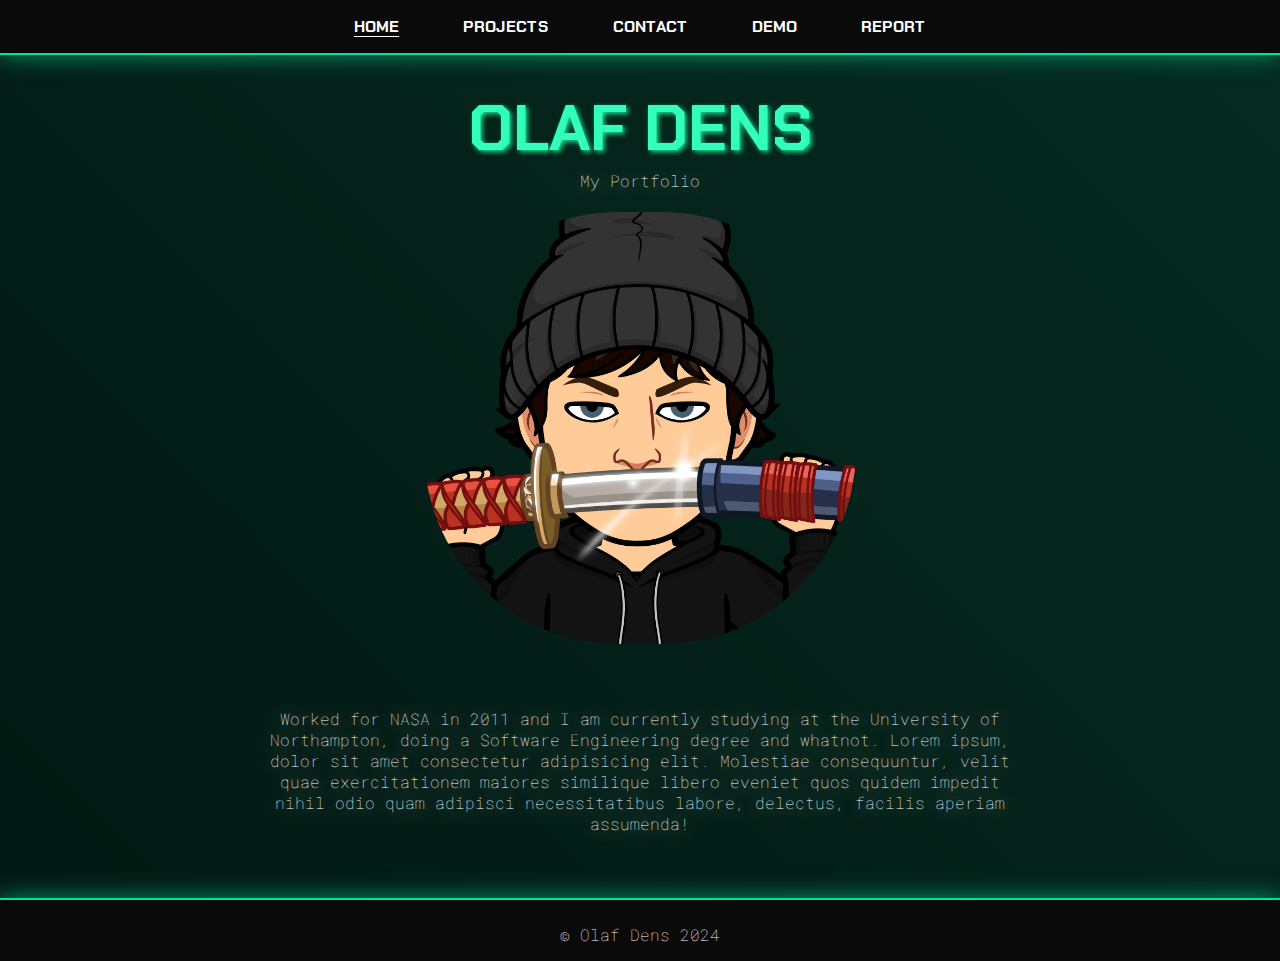
<file: index.html>
<!DOCTYPE html>
<html lang="en">

<head>
    <meta charset="UTF-8">
    <meta name="viewport" content="width=device-width, initial-scale=1.0">
    <title>PORTFOLIO | OLAF DENS</title>
    <link rel="stylesheet" href="main.css" media="screen">
    <link rel="stylesheet" href="desktop.css" media="screen and (min-width: 800px)">
    <link rel="stylesheet" href="mobile.css" media="screen and (max-width: 800px)">

    <!--Font awesome-->
    <link
        rel="stylesheet"
        href="https://cdnjs.cloudflare.com/ajax/libs/font-awesome/6.5.1/css/all.min.css" 
        integrity="sha512-DTOQO9RWCH3ppGqcWaEA1BIZOC6xxalwEsw9c2QQeAIftl+Vegovlnee1c9QX4TctnWMn13TZye+giMm8e2LwA=="
        crossorigin="anonymous"
        referrerpolicy="no-referrer">
</head>

<body id="clicked">
    <header>
        <a href="#clicked" class="showNav ON"></a>
        <a href="#" class="showNav OFF"></a>
        <h1 class="myName">OLAF DENS</h1>
        <h4 class="aboutMe">My Portfolio</h4>
    </header>

    <nav>
        <div class="topNavigation">
            <ul>
                <li><a class="highlightedText" href="index.html">HOME</a></li>
                <li><a href="projects.html">PROJECTS</a></li>
                <li><a href="contact.html">CONTACT</a></li>
                <li><a href="video.html">DEMO</a></li>
                <li><a href="report.html">REPORT</a></li>
            </ul>
        </div>
    </nav>

    <main>
        <div class="pictureContainer">
            <img class="profilePicture" src="images/sekiro.png" alt="emoji icon of person with katana">
        </div>
        <h4 class="subtitle">
            Worked for NASA in 2011 and I am currently studying at the University of Northampton, doing a Software
            Engineering degree and whatnot.

            Lorem ipsum, dolor sit amet consectetur adipisicing elit. Molestiae consequuntur, velit quae exercitationem
            maiores similique libero eveniet quos quidem impedit nihil odio quam adipisci necessitatibus labore,
            delectus, facilis aperiam assumenda!
        </h4>
    </main>

    <footer>
        <div class="footerIcons">
            <ul>
                <li><i class="fa-brands fa-square-github"></i></li>
                <li><i class="fa-brands fa-square-instagram"></i></li>
                <li><i class="fa-brands fa-square-x-twitter"></i></li>
                <li><i class="fa-brands fa-linkedin"></i></li>
                <li><i class="fa-brands fa-square-steam"></i></li>
            </ul>
        </div>
        <p class="copyright">&copy; Olaf Dens 2024</p>
    </footer>
</body>

</html>
</file>
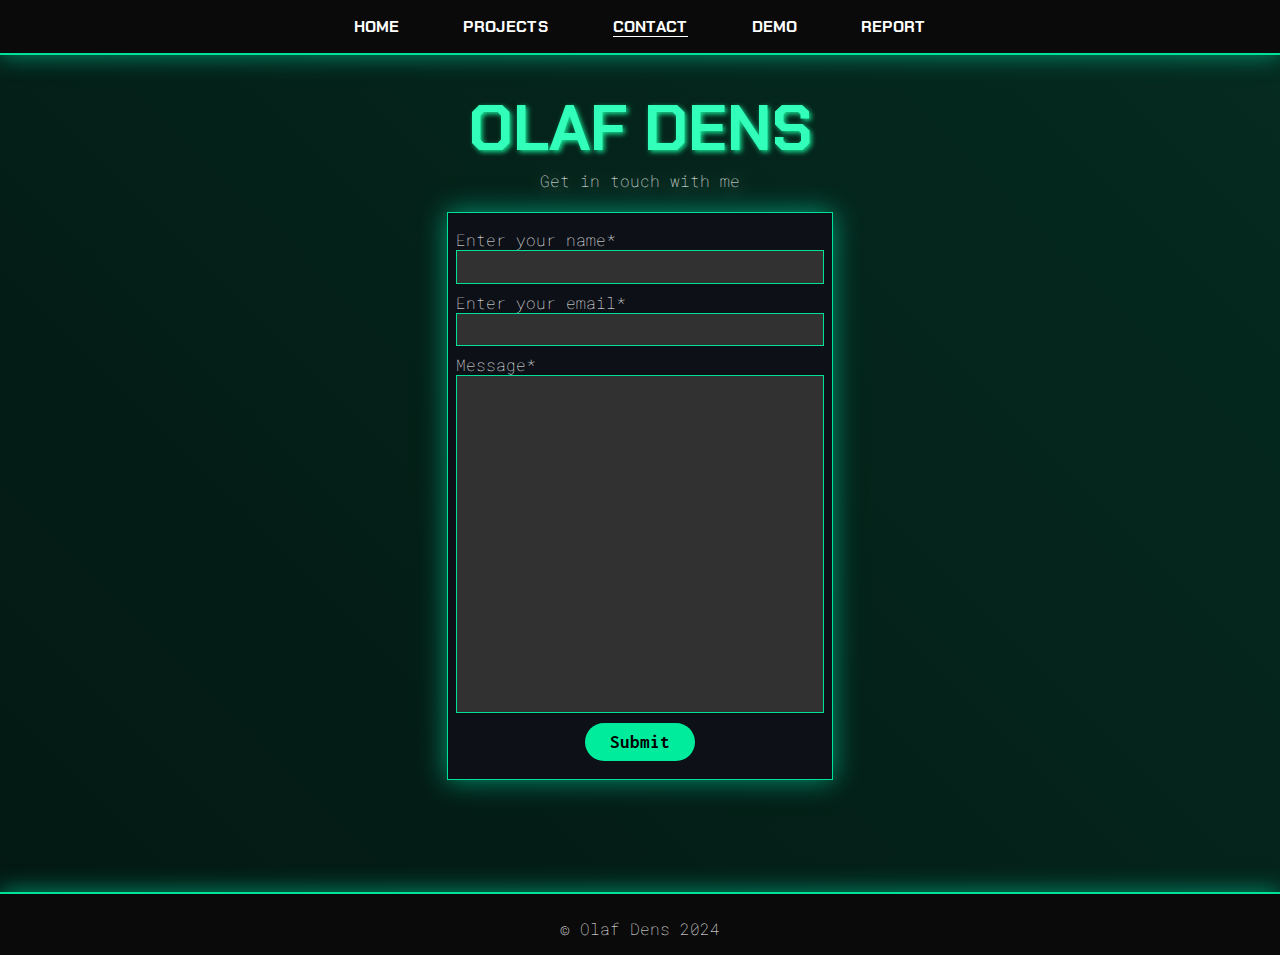
<file: contact.html>
<!DOCTYPE html>
<html lang="en">

<head>
    <meta charset="UTF-8">
    <meta name="viewport" content="width=device-width, initial-scale=1.0">
    <title>PORTFOLIO | OLAF DENS</title>
    <link rel="stylesheet" href="main.css" media="screen">
    <link rel="stylesheet" href="desktop.css" media="screen and (min-width: 800px)">
    <link rel="stylesheet" href="mobile.css" media="screen and (max-width: 800px)">

    <!--Font awesome-->
    <link
        rel="stylesheet"
        href="https://cdnjs.cloudflare.com/ajax/libs/font-awesome/6.5.1/css/all.min.css" 
        integrity="sha512-DTOQO9RWCH3ppGqcWaEA1BIZOC6xxalwEsw9c2QQeAIftl+Vegovlnee1c9QX4TctnWMn13TZye+giMm8e2LwA=="
        crossorigin="anonymous"
        referrerpolicy="no-referrer">
</head>

<body id="clicked">
    <header>
        <a href="#clicked" class="showNav ON"></a>
        <a href="#" class="showNav OFF"></a>
        <h1 class="myName">OLAF DENS</h1>
        <h4 class="aboutMe">Get in touch with me</h4>
    </header>

    <nav>
        <div class="topNavigation">
            <ul>
                <li><a href="index.html">HOME</a></li>
                <li><a href="projects.html">PROJECTS</a></li>
                <li><a class="highlightedText" href="contact.html">CONTACT</a></li>
                <li><a href="video.html">DEMO</a></li>
                <li><a href="report.html">REPORT</a></li>
            </ul>
        </div>
    </nav>

    <main class="contactContainer">
        <form action="mailto:olaf.dens23@my.northampton.ac.uk" method="get" class="contactForm">
            <label for="name" class="formLabel">Enter your name*</label>
            <input type="text" name="name" class="formInput" id="name" required>
            <label for="email" class="formLabel">Enter your email*</label>
            <input type="text" name="name" class="formInput" id="email" required>
            <label for="message" class="formLabel">Message*</label>
            <textarea name="messageBox" class="formMessage" id="message"></textarea>

            <input type="submit" value="Submit">
        </form>
    </main>
    
    <footer>
        <div class="footerIcons">
            <ul>
                <li><i class="fa-brands fa-square-github"></i></li>
                <li><i class="fa-brands fa-square-instagram"></i></li>
                <li><i class="fa-brands fa-square-x-twitter"></i></li>
                <li><i class="fa-brands fa-linkedin"></i></li>
                <li><i class="fa-brands fa-square-steam"></i></li>
            </ul>
        </div>
        <p class="copyright">&copy; Olaf Dens 2024</p>
    </footer>
</body>

</html>
</file>
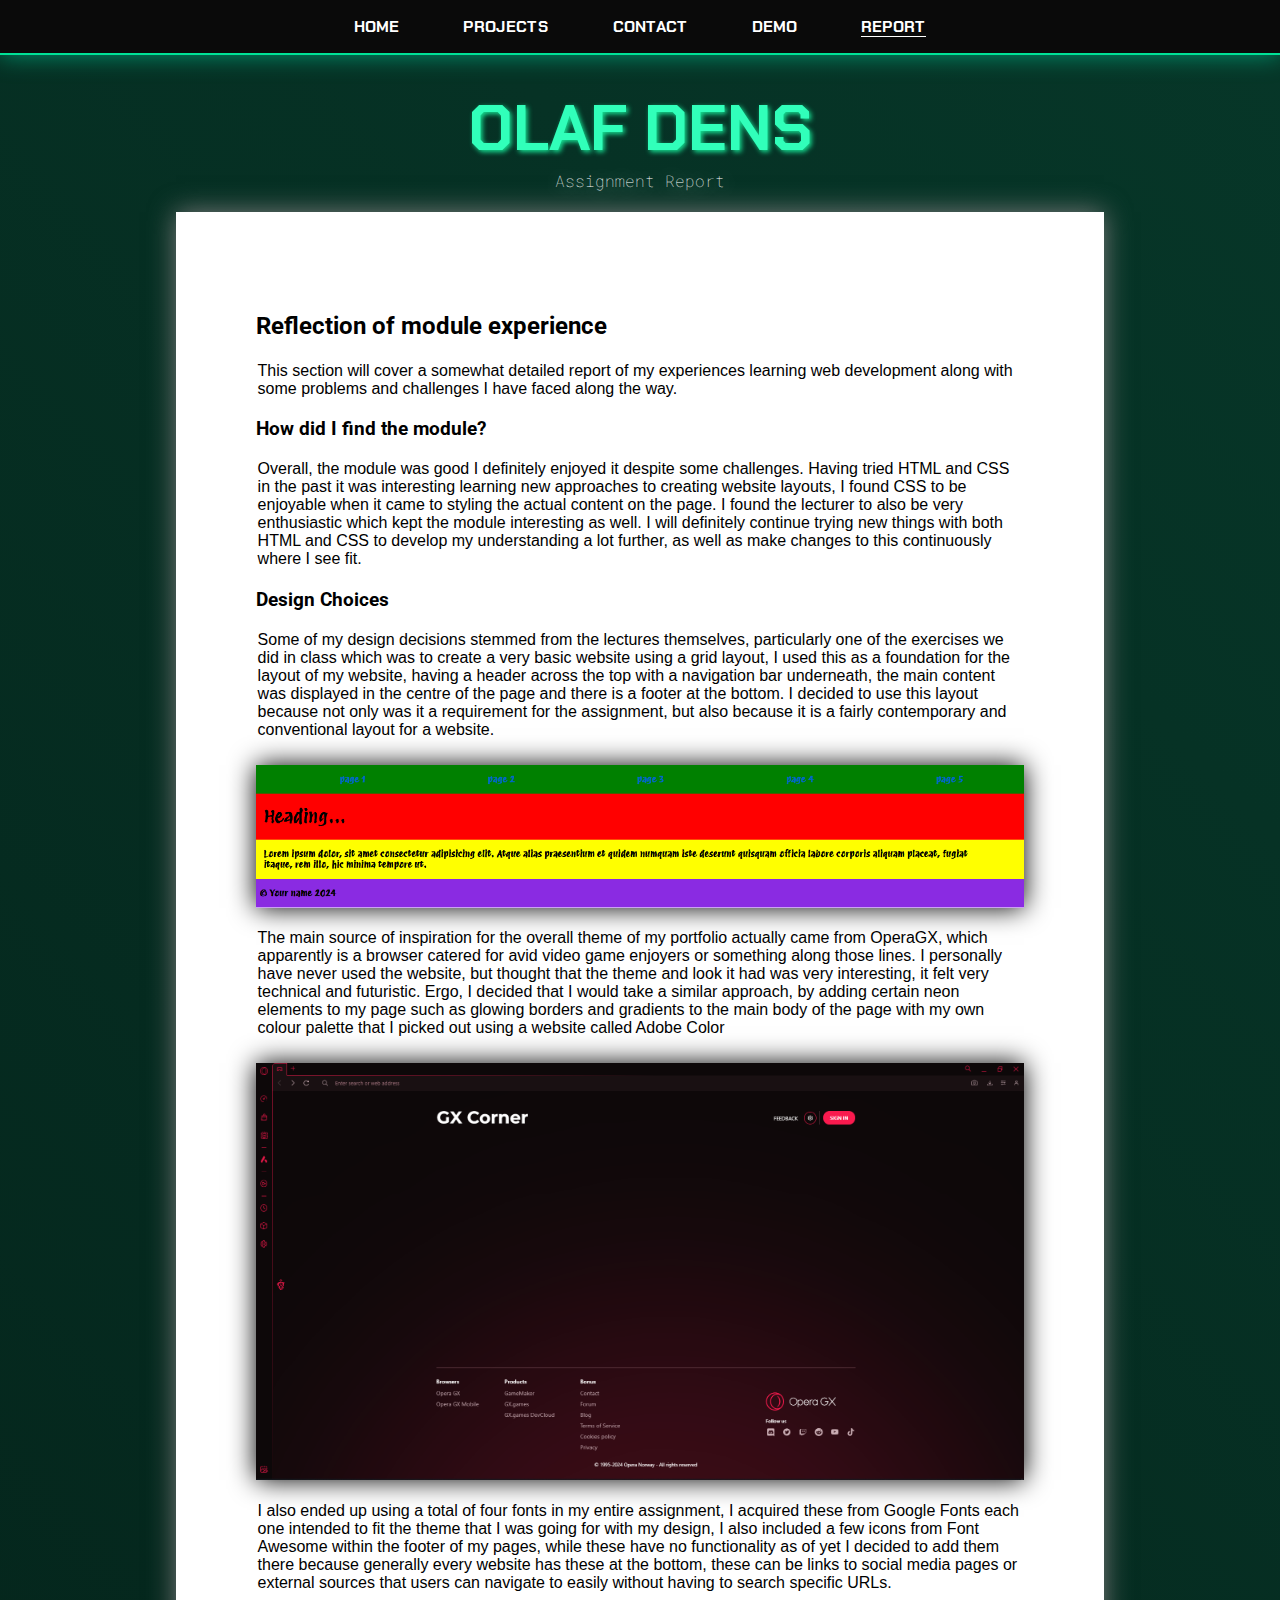
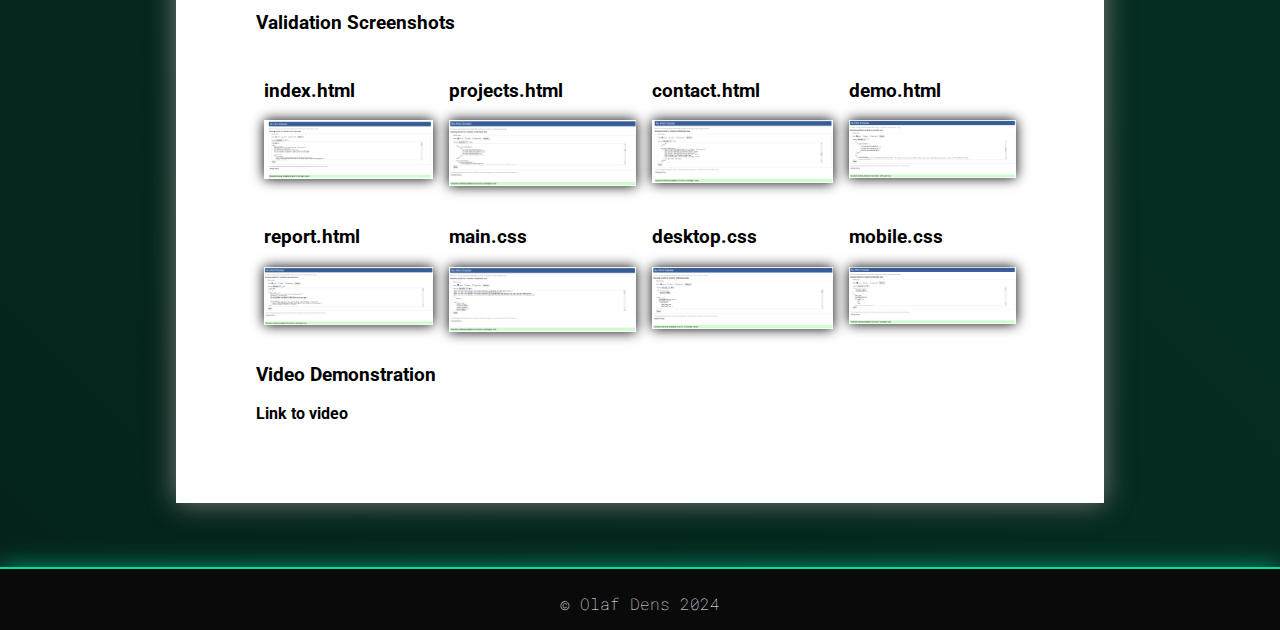
<file: report.html>
<!DOCTYPE html>
<html lang="en">

<head>
    <meta charset="UTF-8">
    <meta name="viewport" content="width=device-width, initial-scale=1.0">
    <title>PORTFOLIO | OLAF DENS</title>
    <link rel="stylesheet" href="main.css" media="screen">
    <link rel="stylesheet" href="desktop.css" media="screen and (min-width: 800px)">
    <link rel="stylesheet" href="mobile.css" media="screen and (max-width: 800px)">

    <!--Font awesome-->
    <link rel="stylesheet" href="https://cdnjs.cloudflare.com/ajax/libs/font-awesome/6.5.1/css/all.min.css"
        integrity="sha512-DTOQO9RWCH3ppGqcWaEA1BIZOC6xxalwEsw9c2QQeAIftl+Vegovlnee1c9QX4TctnWMn13TZye+giMm8e2LwA=="
        crossorigin="anonymous" referrerpolicy="no-referrer">
</head>

<body id="clicked">
    <header>
        <a href="#clicked" class="showNav ON"></a>
        <a href="#" class="showNav OFF"></a>
        <h1 class="myName">OLAF DENS</h1>
        <h4 class="aboutMe">Assignment Report</h4>
    </header>

    <nav>
        <div class="topNavigation">
            <ul>
                <li><a href="index.html">HOME</a></li>
                <li><a href="projects.html">PROJECTS</a></li>
                <li><a href="contact.html">CONTACT</a></li>
                <li><a href="video.html">DEMO</a></li>
                <li><a class="highlightedText" href="report.html">REPORT</a></li>
            </ul>
        </div>
    </nav>

    <main>
        <div class="reportContainer">
            <h2 class="reportHeader">Reflection of module experience</h2>
            <p class="reportText">This section will cover a somewhat detailed report of my experiences learning web
                development along with some problems and challenges I have faced along the way.</p>
            <h3 class="reportHeader">How did I find the module?</h3>
            <p class="reportText">
                Overall, the module was good I definitely enjoyed it despite some challenges. Having tried HTML and CSS
                in the past it
                was interesting learning new approaches to creating website layouts, I found CSS to be enjoyable when it
                came to styling the actual content on the page. I found the lecturer to also be very enthusiastic which
                kept the module interesting as well.

                I will definitely continue trying new things with both HTML and CSS to develop my understanding a lot
                further, as well as make changes to this continuously where I see fit.
            </p>
            <h3 class="reportHeader">Design Choices</h3>
            <p class="reportText">
                Some of my design decisions stemmed from the lectures themselves, particularly one of the exercises we
                did
                in class which was to create a very basic website using a grid layout, I used this as a foundation for
                the layout of my website, having a header across the top with a navigation bar underneath, the main
                content was displayed in the centre of the page and there is a footer at the bottom. I decided to use
                this layout because not only was it a requirement for the assignment, but also because it is a fairly
                contemporary and conventional layout for a website.
            </p>
            <img class="reportImage" src="images/layout_example.png" alt="Image of grid layout for HTML">
            <p class="reportText">
                The main source of inspiration for the overall theme of my portfolio actually came from OperaGX, which
                apparently is a browser catered for avid video game enjoyers or something along those lines. I
                personally have never used the website, but thought that the theme and look it had was very interesting,
                it felt very technical and futuristic. Ergo, I decided that I would take a similar approach, by adding
                certain neon elements to my page such as glowing borders and gradients to the main body of the page with
                my own colour palette that I picked out using a website called Adobe Color
            </p>
            <img class="reportImage" src="images/inspiration.png" alt="Image of Opera GX home page">
            <p class="reportText">
                I also ended up using a total of four fonts in my entire assignment, I acquired these from Google Fonts
                each one intended to fit the theme that I was going for with my design, I also included a few icons from
                Font Awesome within the footer of my pages, while these have no functionality as of yet I decided to add
                them there because generally every website has these at the bottom, these can be links to social media
                pages or external sources that users can navigate to easily without having to search specific URLs.
            </p>

            <h3 class="reportHeader">Validation Screenshots</h3>
            <div class="valScreenshots">
                <div class="imgContainer">
                    <h3 class="reportHeader">index.html</h3>
                    <a href="images/validation_pics/index_validation.PNG">
                        <img src="images/validation_pics/index_validation.PNG" alt="validation screenshot"
                            class="validationImg">
                    </a>
                </div>
                <div class="imgContainer">
                    <h3 class="reportHeader">projects.html</h3>
                    <a href="images/validation_pics/projects_validation.PNG">
                        <img src="images/validation_pics/projects_validation.PNG" alt="validation screenshot"
                            class="validationImg">
                    </a>
                </div>
                <div class="imgContainer">
                    <h3 class="reportHeader">contact.html</h3>
                    <a href="images/validation_pics/contact_validation.PNG">
                        <img src="images/validation_pics/contact_validation.PNG" alt="validation screenshot"
                            class="validationImg">
                    </a>
                </div>
                <div class="imgContainer">
                    <h3 class="reportHeader">demo.html</h3>
                    <a href="images/validation_pics/video_validation.PNG">
                        <img src="images/validation_pics/video_validation.PNG" alt="validation screenshot"
                            class="validationImg">
                    </a>
                </div>
                <div class="imgContainer">
                    <h3 class="reportHeader">report.html</h3>
                    <a href="images/validation_pics/report_validation.PNG">
                        <img src="images/validation_pics/report_validation.PNG" alt="validation screenshot"
                            class="validationImg">
                    </a>
                </div>
                <div class="imgContainer">
                    <h3 class="reportHeader">main.css</h3>
                    <a href="images/validation_pics/main_css_validation.PNG">
                        <img src="images/validation_pics/main_css_validation.PNG" alt="validation screenshot"
                            class="validationImg">
                    </a>
                </div>
                <div class="imgContainer">
                    <h3 class="reportHeader">desktop.css</h3>
                    <a href="images/validation_pics/desktop_css_validation.PNG">
                        <img src="images/validation_pics/desktop_css_validation.PNG" alt="validation screenshot"
                            class="validationImg">
                    </a>
                </div>
                <div class="imgContainer">
                    <h3 class="reportHeader">mobile.css</h3>
                    <a href="images/validation_pics/mobile_css_validation.PNG">
                        <img src="images/validation_pics/mobile_css_validation.PNG" alt="validation screenshot"
                            class="validationImg">
                    </a>
                </div>
            </div>
            <h3 class="reportHeader">Video Demonstration</h3>
            <a href="https://www.youtube.com/watch?v=rjML9GYr3z8" class="demoLink">Link to video</a>
        </div>
    </main>

    <footer>
        <div class="footerIcons">
            <ul>
                <li><i class="fa-brands fa-square-github"></i></li>
                <li><i class="fa-brands fa-square-instagram"></i></li>
                <li><i class="fa-brands fa-square-x-twitter"></i></li>
                <li><i class="fa-brands fa-linkedin"></i></li>
                <li><i class="fa-brands fa-square-steam"></i></li>
            </ul>
        </div>
        <p class="copyright">&copy; Olaf Dens 2024</p>
    </footer>
</body>

</html>
</file>
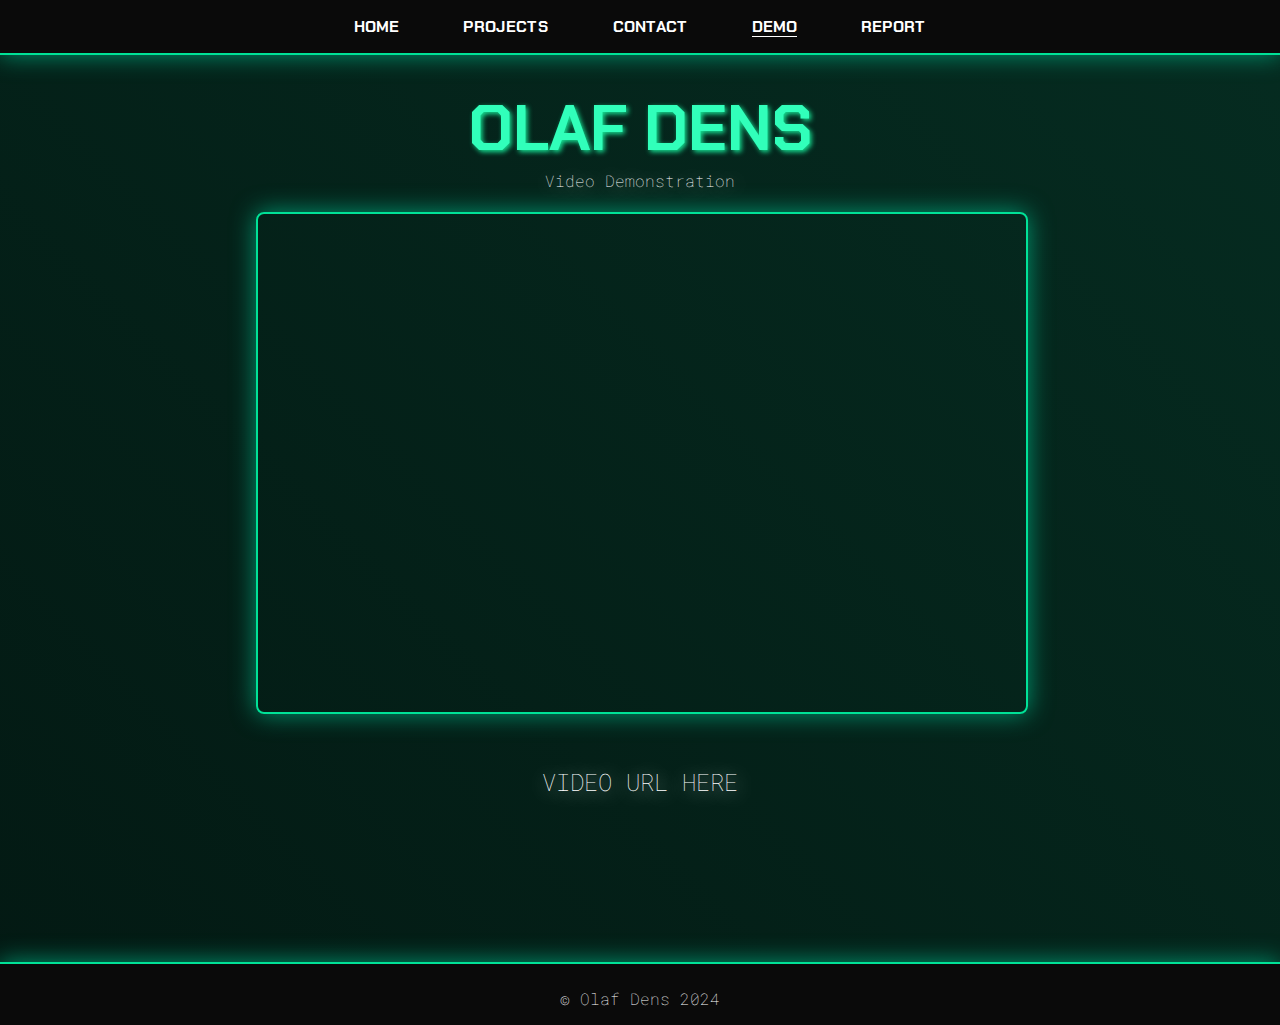
<file: video.html>
<!DOCTYPE html>
<html lang="en">

<head>
    <meta charset="UTF-8">
    <meta name="viewport" content="width=device-width, initial-scale=1.0">
    <title>PORTFOLIO | OLAF DENS</title>
    <link rel="stylesheet" href="main.css" media="screen">
    <link rel="stylesheet" href="desktop.css" media="screen and (min-width: 800px)">
    <link rel="stylesheet" href="mobile.css" media="screen and (max-width: 800px)">

    <!--Font awesome-->
    <link rel="stylesheet" href="https://cdnjs.cloudflare.com/ajax/libs/font-awesome/6.5.1/css/all.min.css"
        integrity="sha512-DTOQO9RWCH3ppGqcWaEA1BIZOC6xxalwEsw9c2QQeAIftl+Vegovlnee1c9QX4TctnWMn13TZye+giMm8e2LwA=="
        crossorigin="anonymous" referrerpolicy="no-referrer">
</head>

<body id="clicked">
    <header>
        <a href="#clicked" class="showNav ON"></a>
        <a href="#" class="showNav OFF"></a>
        <h1 class="myName">OLAF DENS</h1>
        <h4 class="aboutMe">Video Demonstration</h4>
    </header>

    <nav>
        <div class="topNavigation">
            <ul>
                <li><a href="index.html">HOME</a></li>
                <li><a href="projects.html">PROJECTS</a></li>
                <li><a href="contact.html">CONTACT</a></li>
                <li><a class="highlightedText" href="video.html">DEMO</a></li>
                <li><a href="report.html">REPORT</a></li>
            </ul>
        </div>
    </nav>

    <main>
        <div class="demoContainer">
            <iframe src="https://www.youtube.com/embed/rjML9GYr3z8?si=b0K81PneVmUbRvk-" title="YouTube video player" allow="accelerometer; autoplay; clipboard-write; encrypted-media; gyroscope; picture-in-picture; web-share" allowfullscreen></iframe>
            <div class="urlContainer">
                <a href="https://www.youtube.com/watch?v=rjML9GYr3z8" class="videoUrl">VIDEO URL HERE</a>
            </div>
        </div>
    </main>

    <footer class="videoFooter">
        <div class="footerIcons">
            <ul>
                <li><i class="fa-brands fa-square-github"></i></li>
                <li><i class="fa-brands fa-square-instagram"></i></li>
                <li><i class="fa-brands fa-square-x-twitter"></i></li>
                <li><i class="fa-brands fa-linkedin"></i></li>
                <li><i class="fa-brands fa-square-steam"></i></li>
            </ul>
        </div>
        <p class="copyright">&copy; Olaf Dens 2024</p>
    </footer>
</body>

</html>
</file>
<file: main.css>
@import url('https://fonts.googleapis.com/css2?family=Roboto+Mono:ital,wght@0,100..700;1,100..700&display=swap');
@import url('https://fonts.googleapis.com/css2?family=Inconsolata:wght@200..900&display=swap');
@import url('https://fonts.googleapis.com/css2?family=Chakra+Petch:ital,wght@0,300;0,400;0,500;0,600;0,700;1,300;1,400;1,500;1,600;1,700&display=swap');
@import url('https://fonts.googleapis.com/css2?family=Roboto:ital,wght@0,100;0,300;0,400;0,500;0,700;0,900;1,100;1,300;1,400;1,500;1,700;1,900&display=swap');

* {
    padding: 0;
}

:root {
    --textClr: #fff;
    --buttonClr: #53d8bb;
    --textHoverClr: #00ec9d;
    --accentClr: #009670;
    --backgroundClr: #0d1117;
    --navClr: #0a0a0a;
    --footerClr: #0a0a0a;
    --h1Clr: #31ffba;
    --textShadowPrimary: #16e294;
    --textShadowSecondary: #fff;
    --borderColor: #00e297;

    --grad1: #000000;
    --grad2: #031913;
    --grad3: #063225;
    --grad4: #094b37;
}

nav {
    grid-area: nav;
    background-color: var(--navClr);
}

body {
    margin: 0;
    background: linear-gradient(45deg, var(--grad1), var(--grad2), var(--grad3), var(--grad4));
    background-size: 400% 400%;
    animation: gradient 45s ease infinite;
    /* min-height: 100vh;
    display: flex;
    flex-direction: column; */
}

main {
    grid-area: main;
}

header {
    grid-area: header;
}

.formLabel {
    margin-top: 0.5em;
    margin-left: 1em;
    margin-right: 1em;
}

.formMessage {
    height: 20em;
    font-size: 1.05em;
    font-family: 'Roboto Mono', sans-serif;
    background-color: #313131;
    border: var(--borderColor) 1px solid;
    color: var(--textClr);
    padding-left: 1%;
}

input[type="submit"] {
    transition: 0.2s ease;
    margin-top: 0.5em;
    margin-bottom: 0.5em;
    margin-left: auto;
    margin-right: auto;
    border-radius: 50px;
    background-color: var(--textHoverClr);
    font-family: 'Inconsolata', sans-serif;
    font-weight: bold;
    color: #000;
    height: 2em;
    border: 0;
    font-size: 1.2em;
    box-shadow: var(--accentClr) 0px 0px 0px;
}

.formInput {
    background-color: #313131;
    font-size: 1.05em;
    font-family: 'Roboto Mono', sans-serif;
    color: var(--textClr);
    border: var(--borderColor) 1px solid;
    height: 2em;
    box-sizing: border-box;
    width: 100%;
}

.contactForm {
    display: grid;
    margin: 0.5em;
    grid-template-columns: auto;
}

.contactContainer {
    margin-left: auto;
    margin-right: auto;
    margin-bottom: 7em;
    background-color: var(--backgroundClr);
    box-shadow: var(--accentClr) 0px 0px 25px;
    border: 1px solid var(--borderColor);
}

.videoUrl {
    font-size: 1.5rem;
    text-align: center;
    font-family: 'Roboto Mono', sans-serif;
    font-weight: lighter;
    text-align: center;
    text-shadow: 2px 2px 20px var(--textShadowSecondary);
}

.urlContainer {
    margin-top: 3em;
    display: flex;
    justify-content: center;
}

.reportContainer {
    background-color: white;
    margin-bottom: 4em;
    box-shadow: rgb(122, 122, 122) 0px 0px 25px;
}

.demoContainer {
    height: 80%;
}

.demoContainer iframe {
    width: 100%;
    height: 100%;
    border: 2px solid var(--borderColor);
    border-radius: 8px;
    box-shadow: var(--accentClr) 0px 0px 25px;
}

.reportHeader {
    font-family: 'Roboto', sans-serif;
}

.reportImage {
    margin-top: 1.5em;
    margin-bottom: 1em;
    width: 100%;
    box-shadow: rgb(0, 0, 0) 0px 0px 25px;
}

.reportText {
    margin: 0;
    padding: 0.1em;
    font-family:'Lucida Sans', sans-serif;
}

.highlightedText {
    text-decoration: underline;
    text-underline-position: under;
}

.imgContainer {
    margin: 0.5em;
}

.validationImg {
    transition: 0.2s ease;
    width: 100%;
    box-shadow: rgb(0, 0, 0) 0px 0px 12px;
}

.formLabel {
    margin-left: 0;
    color: var(--textClr);
    font-family: 'Roboto Mono', sans-serif;
    font-weight: lighter;
}

.myName {
    padding: 0;
    margin-right: auto;
    margin-left: auto;
    margin-top: 0.5em;
    margin-bottom: 0em;
    font-family: 'Chakra Petch';
    font-weight: bold;
    color: var(--h1Clr);
    font-size: 4em;
    text-align: center;
    text-shadow: 2px 2px 5px var(--textShadowPrimary);
    animation:
        makeshiftGlitch 0.2s ease-in,
        smoothTextShadow 5s ease-in-out infinite alternate;
}

.aboutMe {
    margin-top: 0%;
    color: var(--textClr);
    font-family: 'Roboto Mono', sans-serif;
    font-weight: lighter;
    text-align: center;
    font-size: 1em;
    text-shadow: 2px 2px 20px var(--textShadowSecondary);
    animation: fadeIn 1s ease-in;
}

.subtitle {
    margin-top: 5%;
    color: #fff;
    font-family: 'Roboto Mono', sans-serif;
    font-weight: lighter;
    text-align: center;

    font-size: 1em;
    text-shadow: 2px 2px 20px var(--textShadowSecondary);
    animation: fadeIn 1s ease-in;
}

.projectContainer {
    transition: 0.2s ease;
    margin: 1em;
    background-color: var(--backgroundClr);
    box-shadow: #3d3d3d 0px 0px 10px;
    border: 1px solid #3d3d3d;
    border-radius: 8px;
}

.projectContainer img {
    margin: 1em;
}

.projectContainer h2 {
    color: var(--textClr);
    font-family: 'Roboto Mono';
    font-weight: bold;
    font-size: 2em;
}

.projectDesc {
    margin: 1em;
    color: var(--textClr);
    text-shadow: 2px 2px 20px var(--textShadowSecondary);
    font-family: 'Roboto Mono', sans-serif;
    font-weight: lighter;
}

.projectTitle {
    margin: 0.5em;
    font-family: 'Chakra Petch';
    font-weight: bold;
    color: var(--h1Clr);
    text-shadow: 2px 2px 5px var(--textShadowPrimary);
}

footer {
    border-top: var(--borderColor) solid 2px;
    box-shadow: var(--accentClr) 0px 0px 25px;
    grid-area: footer;
    padding-left: 0.5%;
    padding-right: 0.5%;
    background-color: var(--footerClr);
}

li {
    list-style: none;
}

.copyright {
    font-family: 'Roboto Mono';
    font-weight: lighter;
    color: var(--textClr);
    text-decoration: none;
    text-align: center;
}

.footerIcons {
    display: grid;
    grid-template-columns: auto;
    justify-content: space-evenly;
}

.footerIcons ul {
    display: flex;
    padding: 0;
    margin: 0;
    margin-top: 0.5em;
    align-items: center;
}

.footerIcons ul li {
    padding-top: 0%;
    padding-bottom: 0%;
    padding-left: 0.5em;
    padding-right: 0.5em;
}

i {
    transition: 0.2s ease;
    color: #535353;
    font-size: 3em;
}

a {
    transition: 0.5s ease;
    font-family: 'Chakra Petch';
    font-weight: bold;
    color: var(--textClr);
    text-decoration: none;
}

.demoLink {
    color: black;
    font-family:'Roboto', sans-serif;
}

.profilePicture {
    border-radius: 45%;
    display: block;
    margin: auto;
    width: 27em;
}

textarea {
    resize: none;
}

@keyframes gradient {
    0% {
        background-position: 0% 50%;
    }

    50% {
        background-position: 100% 50%;
    }

    100% {
        background-position: 0% 50%;
    }
}

@keyframes fadeIn {
    0% {
        opacity: 0;
    }

    100% {
        opacity: 1;
    }
}

@keyframes makeshiftGlitch {
    0% {
        transform: skew(25deg);
    }

    50% {
        transform: skew(-25deg);
    }

    100% {
        transform: skew(0deg);
    }
}

@keyframes smoothTextShadow {
    100% {
        text-shadow: 2px 2px 20px var(--textShadowPrimary);
    }
}
</file>
<file: desktop.css>
:root {
    --accentClr: #009670;
    --borderColor: #00e297;
    --textHoverClr: #00ec9d;
}

body {
    display: grid;
    grid-template-columns: 1fr auto 1fr;
    grid-template-rows: auto;
    grid-template-areas:
        "nav nav nav"
        "header header header"
        "main main main"
        "footer footer footer";
}

.demoContainer {
    margin-left: 20%;
    margin-right: 20%;
    margin-bottom: 30%;
}

nav {
    box-shadow: var(--accentClr) 0px 0px 25px;
}

nav ul {
    display: flex;
    justify-content: space-between;
}

.topNavigation {
    display: grid;
    grid-template-columns: auto;
    justify-content: space-evenly;
    border-bottom: var(--borderColor) solid 2px;
}

.topNavigation ul {
    display: flex;
    padding: 0;
    margin: 1em;
    align-items: center;
}

.topNavigation ul li {
    padding-top: 0%;
    padding-bottom: 0%;
    padding-left: 2em;
    padding-right: 2em;
}

.videoFooter {
    margin-top: 10%;
}

.reportContainer {
    margin-left: auto;
    margin-right: auto;
    padding: 5em;
    width: 60%;
}

.contactContainer {
    width: 30%;
}

.myProjects {
    display: grid;
    grid-template-columns: repeat(2, auto);
}

.projectContainer:hover {
    transform: translate(0, -1em);
    transition: 0.1s ease-in;
    box-shadow: var(--accentClr) 0px 0px 10px;
    border: 1px solid var(--borderColor);
}

.subtitle {
    margin-bottom: 4em;
    padding-left: 20%;
    padding-right: 20%;
}

.valScreenshots {
    display: grid;
    grid-template-columns: repeat(4, auto);
}

input[type="submit"] {
    width: 50%;
    max-width: 30%;
}

input[type="submit"]:hover {
    transition: 0.2s ease;
    /* color: var(--accentClr); */
    box-shadow: var(--accentClr) 0px 0px 25px;
}

.validationImg:hover {
    transition: 0.2s ease;
    transform: translate(0px, -0.5em);
}

i:hover {
    color: var(--textHoverClr);
    transition: 0.1s ease-in;
    transform: translate(0px, -0.1em);
    /* animation: makeshiftGlitch 0.1s ease; */
}

.demoLink:hover {
    color: black;
}

a:hover {
    text-decoration: underline;
    text-underline-position: under;
    color: var(--textHoverClr);
    letter-spacing: 0.2em;
    transition: 0.5s;
}
</file>
<file: mobile.css>
:root {
    --backgroundClr: #0d1117;
    --borderColor: #00e297;
    --navTransitionSpeed: 0.5s;
}

body {
    display: grid;
    grid-template-columns: 1fr;
    grid-template-rows: auto;
    grid-template-areas:
        "header"
        "nav"
        "main"
        "footer"
    ;
    background-color: var(--backgroundColor);
}

.footerIcons {
    margin-top: 1em;
}

.contactContainer {
    width: 60%;
}

.reportContainer {
    margin-left: auto;
    margin-right: auto;
    padding: 2em;
    width: 80%;
}

footer ul {
    display: none;
}

nav ul li a {
    font-size: 1.3em;
}

.subtitle {
    padding-left: 10%;
    padding-right: 10%;
}

.topNavigation ul {
    padding: 0;
    margin: 1em;
    align-items: center;
}

.topNavigation ul li {
    height: 3em;
}

.myProjects {
    display: grid;
    grid-template-columns: auto;
}

.valScreenshots {
    display: grid;
    grid-template-columns: repeat(1, auto);
}

.demoContainer {
    margin-bottom: 20em;
    margin-top: 2em;
    margin-right: 2em;
    margin-left: 2em;
 }
 
 .videoFooter {
    margin-top: 30%;
 }

/* hamburger menu stuff */
nav {
    display: block;
    position: fixed;
    top: 0;
    left: 100%;
    width: 50%;
    height: 100vh;
    grid-area: nav;
    border-left: var(--borderColor) solid 2px;
    box-shadow: var(--accentClr) 0px 0px 0px;
    z-index: 2;
    transition: var(--navTransitionSpeed) ease-in;
}

.showNav {
    margin: 1%;
    height: 0.8em;
    width: 1.25em;
    display: block;
    border-top: 0.2em solid white;
    border-bottom: 0.2em solid white;
}

.showNav::before {
    content: '';
    position: absolute;
    width: 1.25em;
    margin-top: 0.3em;
    border-top: 0.2em solid #FFF;
}

#clicked .ON{
    display: block;
}

#clicked .OFF{
    display: none;
}

#clicked:target .ON{
    display: none;
}

#clicked:target .OFF{
    display: block;
}

#clicked:target nav{
    left: 50%;
    box-shadow: var(--accentClr) 0px 0px 25px;
    transition: var(--navTransitionSpeed) ease;
}
</file>
